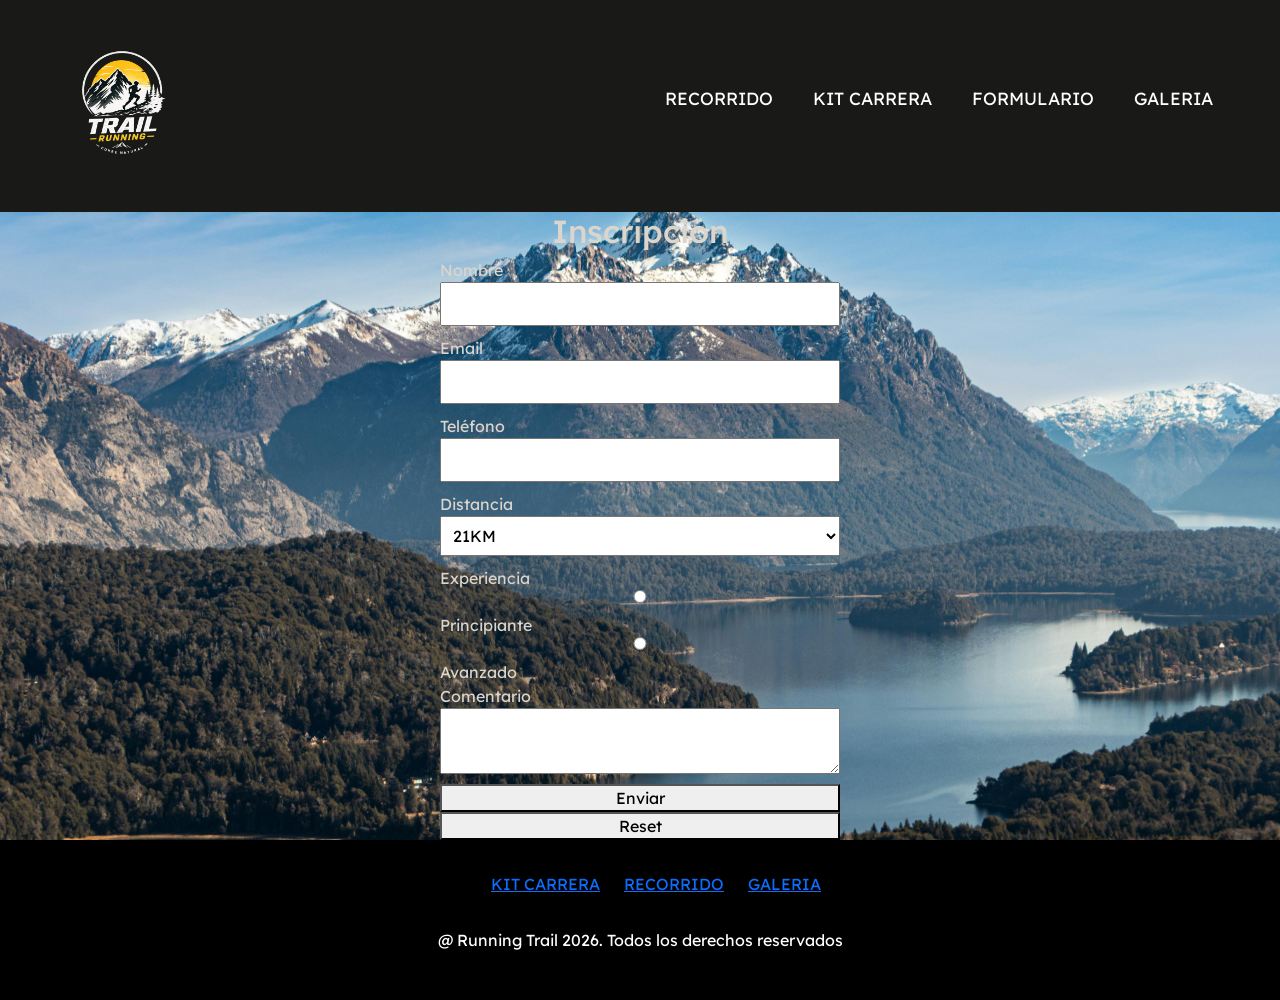
<file: formulario.html>
<!DOCTYPE html>
<html lang="es">
<head>
  <meta charset="UTF-8">
  <meta name="viewport" content="width=device-width, initial-scale=1.0">
  <title>Trail Running 20K</title>
  <link href="https://fonts.googleapis.com/css2?family=Lexend&display=swap" rel="stylesheet">
  <link href="https://cdn.jsdelivr.net/npm/bootstrap@5.3.3/dist/css/bootstrap.min.css" rel="stylesheet">
   <link rel="stylesheet" href="css/formulario.css"> 
</head>

<body class="formulario">
  <header>
    <nav class="form-nav">
      <a href="index.html"> 
      <img class="logo" src="img/logo2.jpg" alt="logo">
      </a>
    <ul class="lista-menu">
        <li><a href="#RECORRIDO">RECORRIDO</a></li>
        <li><a href="kitcarrera.html">KIT CARRERA</a></li>
        <li><a href="formulario.html">FORMULARIO</a></li>
        <li><a href="galeria.html">GALERIA</a></li>
      </ul>
    </nav>
  </header>

  <main>
 <section id="contacto">
      <h2>Inscripción</h2>

      <form>
        <label>Nombre</label>
        <input type="text">


        <label>Email</label>
        <input type="email">


        <label>Teléfono</label>
        <input type="tel">


        <label>Distancia</label>
        <select>
          <option>21KM</option>
          <option>50KM</option>
        </select>


        <label>Experiencia</label>
        <input type="radio" name="exp"> Principiante

        <input type="radio" name="exp"> Avanzado


        <label>Comentario</label>
        <textarea></textarea>


        <button type="submit">Enviar</button>
        <button type="reset">Reset</button>
      </form>
    </section>



  </main>

  <!-- FOOTER -->
  <footer>
  <ul class="footer-nav">
 <li><a href="kitcarrera.html">KIT CARRERA</a></li>
 <li><a href="#RECORRIDO">RECORRIDO</a></li>
 <li><a href="galeria.html">GALERIA</a></li>
  </ul>
    <p>@ Running Trail 2026. Todos los derechos reservados</p>
  </footer>
<script src="https://cdn.jsdelivr.net/npm/bootstrap@5.3.3/dist/js/bootstrap.bundle.min.js"></script>
</body>
</html>
</file>
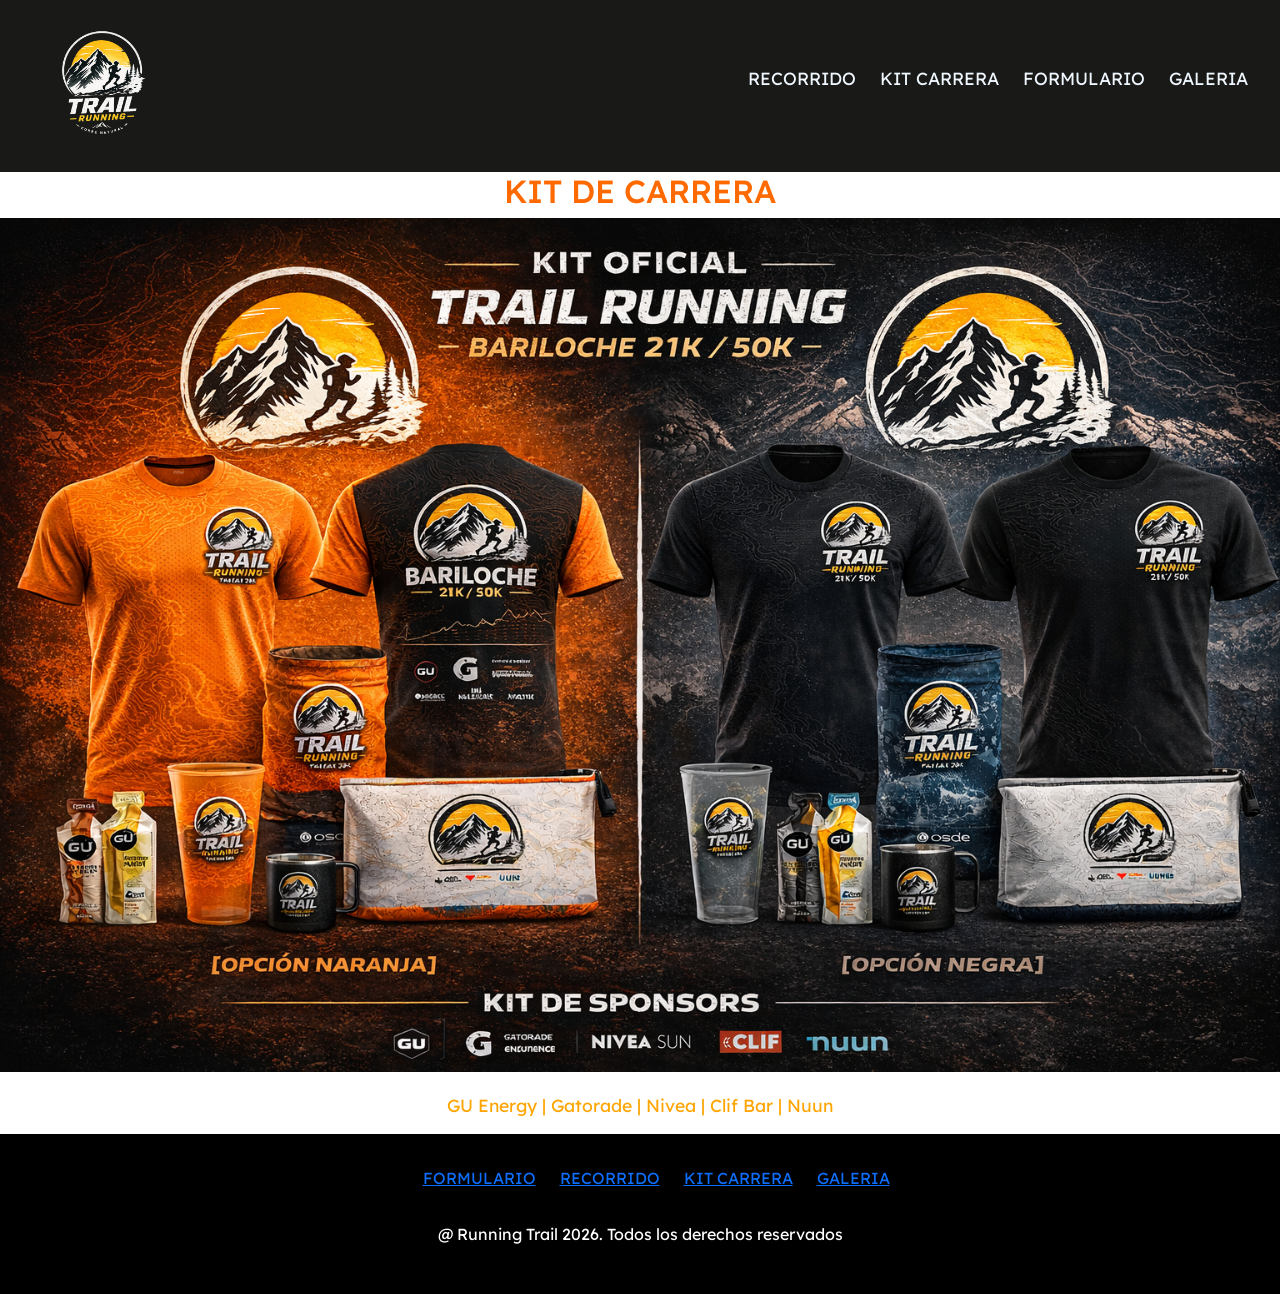
<file: kitcarrera.html>
<!DOCTYPE html>
<html lang="es">
<head>
  <meta charset="UTF-8">
  <meta name="viewport" content="width=device-width, initial-scale=1.0">
  <title>Trail Running 20K</title>
  <link href="https://fonts.googleapis.com/css2?family=Lexend&display=swap" rel="stylesheet">
  <link href="https://cdn.jsdelivr.net/npm/bootstrap@5.3.3/dist/css/bootstrap.min.css" rel="stylesheet">
  <link rel="stylesheet" href="css/kit.style.css"> 
</head>

<body class="KITCARRERA">
  <header>
    <nav class="menu-nav">
      <a href="index.html"> 
      <img class="logo" src="img/logo2.jpg" alt="logo">
      </a>
    <ul>
        <li><a href="#RECORRIDO">RECORRIDO</a></li>
        <li><a href="kitcarrera.html">KIT CARRERA</a></li>
        <li><a href="formulario.html">FORMULARIO</a></li>
        <li><a href="#GALERIA">GALERIA</a></li>
      </ul>
    </nav>
  </header>

  <main>
    <h2 class="titulo-kit">KIT DE CARRERA</h2>
    <img src="img/kitcarrera.jpg" alt="kit-img">
    <p class="sponsors">
        <span>GU Energy</span> |
        <span>Gatorade</span> |
        <span>Nivea</span> |
        <span>Clif Bar</span> |
        <span>Nuun</span>
    </p>
</main>
<footer>
<ul class="footer-nav">
<li><a href="formulario.html">FORMULARIO</a></li>
<li><a href="#RECORRIDO">RECORRIDO</a></li>
<li><a href="kitcarrera.html">KIT CARRERA</a></li>
<li><a href="#GALERIA">GALERIA</a></li>
  </ul>
    <p>@ Running Trail 2026. Todos los derechos reservados</p>
  </footer>
<script src="https://cdn.jsdelivr.net/npm/bootstrap@5.3.3/dist/js/bootstrap.bundle.min.js"></script>
</body>
</html>
</file>
<file: css/formulario.css>
*{
margin: 0;
padding: 0;
box-sizing: border-box ;  
}

body{ 
  background-color:white;
  min-height: 100vh;
  display: flex;
  flex-direction: column;
  font-family: 'Lexend', sans-serif;

}

/*HOME*/
header{
position: relative;
z-index: 1000; /*puse esto xq el carousel me tapaba el header y no me redireccionaba a la otra pag*/
  background-color: #191918;
  padding: 1rem 2rem;
}

.logo {
    width: 140px;
}

.lista-menu{
display: flex;
gap: 40px;
margin-left: auto;
padding:0;
list-style: none;
align-items: center;
margin-right:15px;
}
.lista-menu a{
  color:white !important;
  text-decoration:none !important;
  font-size:1.1rem;
  font-weight:400;
}
.form-nav{
  display:flex;
  align-items:center;
  justify-content:space-between;
  padding:20px 20px;
}
.form-nav a{
  text-decoration: none;
  font-size: 1.1rem;
  color: aliceblue;
  transition: 0.3s;
}

@media (max-width: 768px) {
  .distancia-container {
    flex-direction: column;
  }

  .grid-galeria {
    grid-template-columns: 1fr;
  }
}

h2{
    text-align: center;
}

/*boton de inscripcion*/
.btn-inscribirme {
  display: inline-block;
  margin-top: 10px;
  padding: 10px 20px;
  background-color: black;
  color: white;
  text-decoration: none;
  border-radius: 5px;
}
form {
  display: flex;
  flex-direction: column;
  max-width: 400px;
  margin: auto;
}

input, textarea, select {
  margin-bottom: 10px;
  padding: 8px;
}

/* FOOTER */
footer {
  background-color: black;
  color: white;
  padding: 2rem;
  margin-top: auto;
  text-align: center;

  display: flex;
  flex-direction: column;
  align-items: center;
  gap: 1rem;
}
.footer-nav{
  display: flex;
  justify-content: space-between;
  gap: 1.5rem;
  list-style: none;
}

/* FORMULARIO */
.formulario {
  color: #dbd5cc;
  background-image: url("../img/fondo.jpg");
  background-size: cover;
  background-position: center;
}
</file>
<file: css/kit.style.css>
*{
margin: 0;
padding: 0;
box-sizing: border-box ;  
}

body{ 
  background-color:white;
  min-height: 100vh;
  display: flex;
  flex-direction: column;
  font-family: 'Lexend', sans-serif;
}
/*HOME*/
header{
position: relative;
z-index: 1000; /*puse esto xq el carousel me tapaba el header y no me redireccionaba a la otra pag*/
  background-color: #191918;
  padding: 1rem 2rem;
}

.menu-nav{
  display:flex;
  justify-content: space-between;
  align-items: center;
}

.logo {
    width: 140px;
}

.menu-nav ul{
  display: flex;
  gap: 1.5rem;
  list-style: none;
}

.menu-nav a{
  text-decoration: none;
  font-size: 1.1rem;
  color: aliceblue;
  transition: 0.3s;
}
/*esto es para q quede responsive*/
@media (max-width: 768px) {
  .distancia-container {
    flex-direction: column;
  }

  .grid-galeria {
    grid-template-columns: 1fr;
  }
}
.menu-nav a:hover {
  color: orange;
}

/*imagen del kit*/
.kit.img{
width: 95%;
margin: 40% auto;
height: auto;
display: block;
}

img{
  max-width: 100%; /*para q no me quede tan grande*/
}

/*sponsors de carrera*/
.sponsors {
  text-align: center;
  margin-top: 20px;
  font-size: 1.1rem;
  color: orange;
}

h2.titulo-kit {
 color:#ff6a00;
 text-align: center;
}


footer {
  background-color: black;
  color: white;
  padding: 2rem;
  margin-top: auto;
  text-align: center;

  display: flex;
  flex-direction: column;
  align-items: center;
  gap: 1rem;
}
.footer-nav{
  display: flex;
  justify-content: space-between;
  gap: 1.5rem;
  list-style: none;
}
</file>
